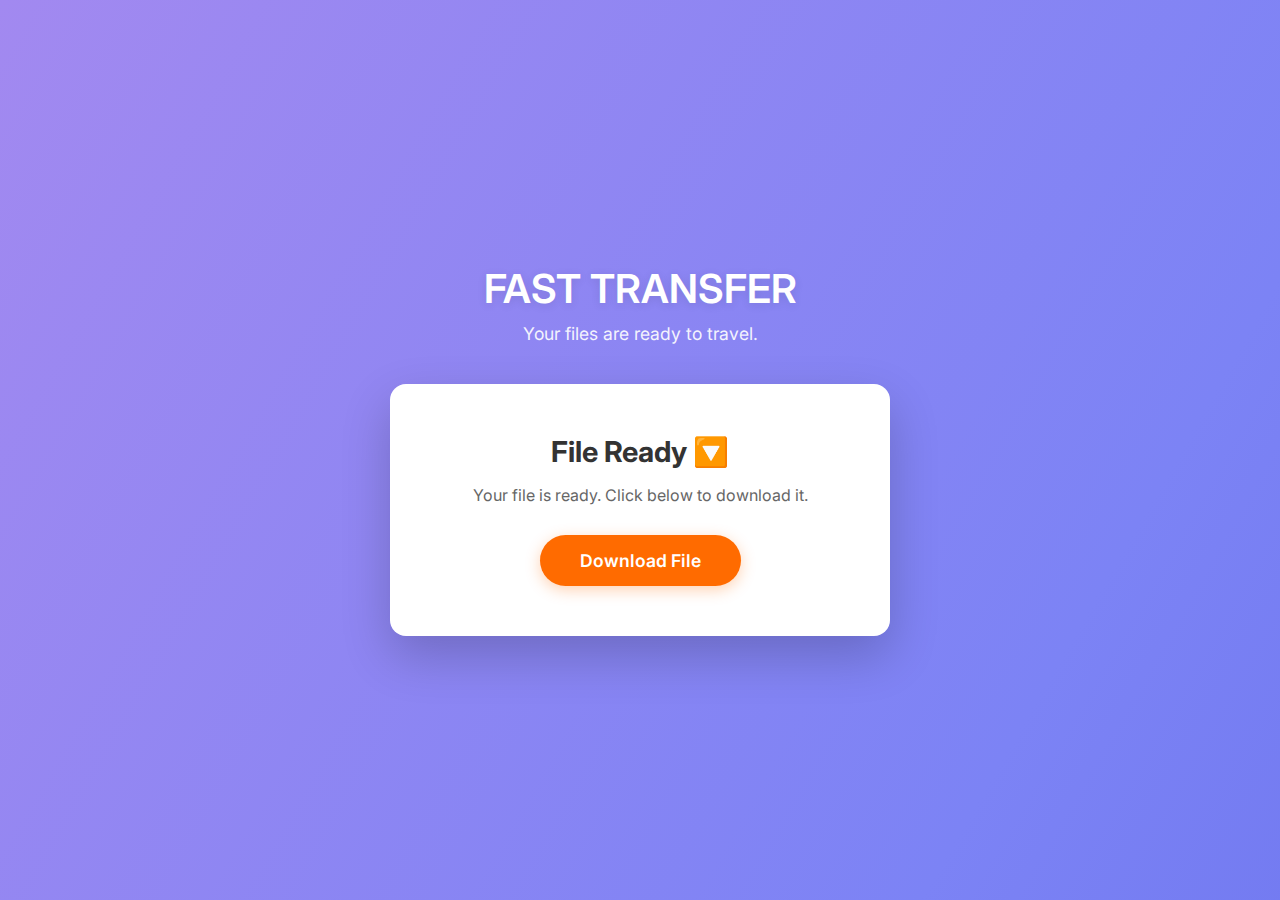
<file: frontend/download.html>
<!DOCTYPE html>
<html lang="en">

<head>
    <meta charset="utf-8">
    <meta name="viewport" content="width=device-width, initial-scale=1.0">
    <title>Download File - Fast Transfer</title>
    <link href="https://fonts.googleapis.com/css2?family=Inter:wght@400;500;600;700&display=swap" rel="stylesheet">
    <style>
        :root {
            --primary-orange: #FF6B00;
            --primary-bg: linear-gradient(135deg, #5A60CD 0%, #7B81E6 100%);
            --text-color: #ffffff;
        }

        body {
            font-family: 'Inter', sans-serif;
            margin: 0;
            height: 100vh;
            background: linear-gradient(300deg, #3d4dc7, #5b64e6, #7c83f5, #a289f0);
            background-size: 240% 240%;
            animation: gradient-animation 18s ease infinite;
            display: flex;
            flex-direction: column;
            align-items: center;
            justify-content: center;
            color: white;
            overflow: hidden;
        }

        @keyframes gradient-animation {
            0% {
                background-position: 0% 50%;
            }

            50% {
                background-position: 100% 50%;
            }

            100% {
                background-position: 0% 50%;
            }
        }

        .main-container {
            text-align: center;
            display: flex;
            flex-direction: column;
            align-items: center;
            width: 100%;
            max-width: 800px;
            padding: 20px;
            z-index: 10;
        }

        header.text-content {
            margin-bottom: 40px;
            animation: fadeInDown 0.8s ease-out;
        }

        h1 {
            font-size: 2.5rem;
            font-weight: 600;
            margin: 0 0 10px 0;
            text-shadow: 0 2px 10px rgba(0, 0, 0, 0.1);
        }

        .subtitle {
            font-size: 1.1rem;
            opacity: 0.9;
            font-weight: 400;
            margin: 0;
        }

        .card {
            background: white;
            color: #333;
            padding: 50px;
            border-radius: 16px;
            text-align: center;
            box-shadow: 0 20px 50px rgba(0, 0, 0, 0.2);
            animation: fadeInUp 0.8s ease-out;
            width: 100%;
            max-width: 400px;
        }

        .card h2 {
            margin: 0 0 10px 0;
            color: #333;
            font-size: 1.8rem;
        }

        .card p {
            color: #666;
            margin-bottom: 30px;
        }

        .download-btn {
            background-color: #FF6B00;
            color: white;
            padding: 15px 40px;
            border: none;
            border-radius: 50px;
            font-size: 1.1rem;
            font-weight: 600;
            cursor: pointer;
            transition: all 0.3s cubic-bezier(0.25, 0.8, 0.25, 1);
            box-shadow: 0 4px 15px rgba(255, 107, 0, 0.3);
            text-decoration: none;
            display: inline-block;
        }

        .download-btn:hover {
            transform: translateY(-2px);
            box-shadow: 0 8px 25px rgba(255, 107, 0, 0.4);
            background-color: #ff7b1a;
        }

        @keyframes fadeInDown {
            from {
                opacity: 0;
                transform: translateY(-20px);
            }

            to {
                opacity: 1;
                transform: translateY(0);
            }
        }

        @keyframes fadeInUp {
            from {
                opacity: 0;
                transform: translateY(20px);
            }

            to {
                opacity: 1;
                transform: translateY(0);
            }
        }
    </style>
</head>

<body>

    <div class="main-container">
        <header class="text-content">
            <h1>FAST TRANSFER</h1>
            <p class="subtitle">Your files are ready to travel.</p>
        </header>

        <div class="card">
            <h2>File Ready 🔽</h2>
            <p>Your file is ready. Click below to download it.</p>
            <!-- REPLACEMENT_TOKEN is a placeholder for the backend to inject logic -->
            <a href="/download?token=REPLACEMENT_TOKEN" class="download-btn">Download File</a>
        </div>
    </div>

</body>

</html>
</file>
